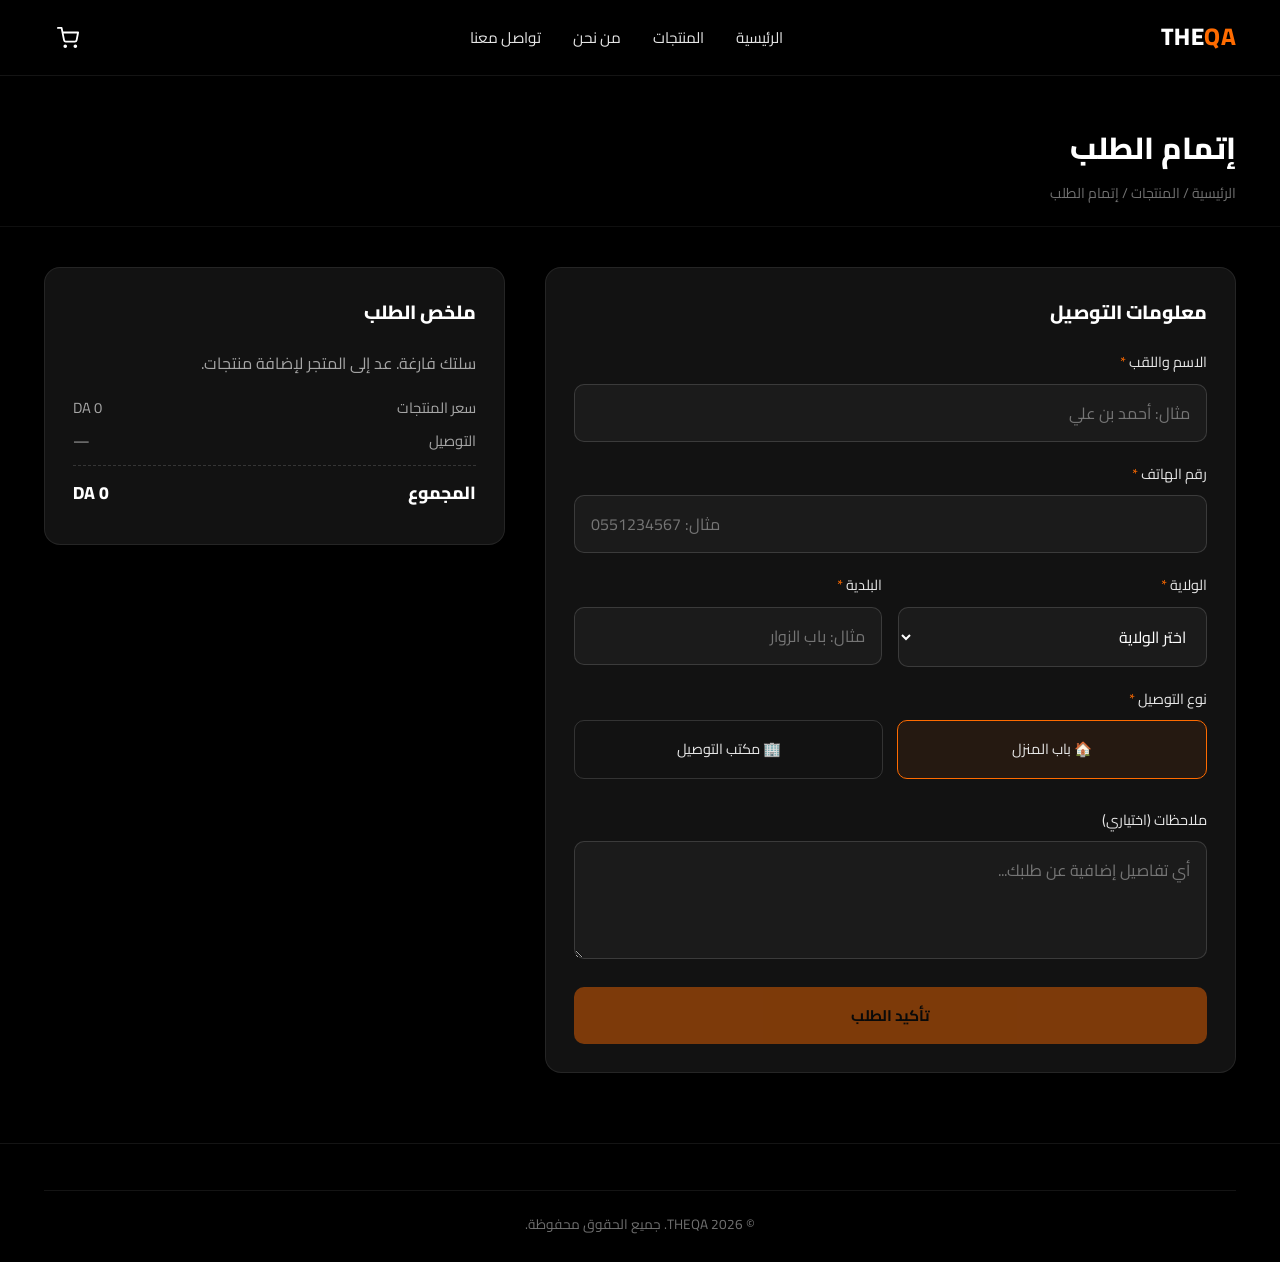
<file: checkout.html>
<!DOCTYPE html>
<html lang="ar" dir="rtl">
<head>
  <meta charset="UTF-8">
  <meta name="viewport" content="width=device-width, initial-scale=1.0">
  <title>إتمام الطلب | THEQA</title>
  <meta name="description" content="أكمل بيانات طلبك، اختر ولايتك ونوع التوصيل، وراجع ملخص الطلب قبل التأكيد.">
  <link rel="preconnect" href="https://fonts.googleapis.com">
  <link href="https://fonts.googleapis.com/css2?family=Cairo:wght@400;600;700;800&display=swap" rel="stylesheet">
  <link rel="stylesheet" href="css/style.css">

  <!-- Meta Pixel Code — استبدل META_PIXEL_ID برقم بيكسل فيسبوك الخاص بك -->
  <script>
  !function(f,b,e,v,n,t,s)
  {if(f.fbq)return;n=f.fbq=function(){n.callMethod?
  n.callMethod.apply(n,arguments):n.queue.push(arguments)};
  if(!f._fbq)f._fbq=n;n.push=n;n.loaded=!0;n.version='2.0';
  n.queue=[];t=b.createElement(e);t.async=!0;
  t.src=v;s=b.getElementsByTagName(e)[0];
  s.parentNode.insertBefore(t,s)}(window, document,'script',
  'https://connect.facebook.net/en_US/fbevents.js');
  fbq('init', 'META_PIXEL_ID');
  fbq('track', 'PageView');
  </script>
  <noscript><img height="1" width="1" style="display:none"
  src="https://www.facebook.com/tr?id=META_PIXEL_ID&ev=PageView&noscript=1"
  /></noscript>
  <!-- End Meta Pixel Code -->

  <!-- TikTok Pixel Code — استبدل TIKTOK_PIXEL_ID برقم بيكسل تيك توك الخاص بك -->
  <script>
  !function (w, d, t) {
    w.TiktokAnalyticsObject=t;var ttq=w[t]=w[t]||[];ttq.methods=["page","track","identify","instances","debug","on","off","once","ready","alias","group","enableCookie","disableCookie","holdConsent","revokeConsent","grantConsent"],ttq.setAndDefer=function(t,e){t[e]=function(){t.push([e].concat(Array.prototype.slice.call(arguments,0)))}};for(var i=0;i<ttq.methods.length;i++)ttq.setAndDefer(ttq,ttq.methods[i]);ttq.instance=function(t){for(var e=ttq._i[t]||[],n=0;n<e.length;n++)ttq.setAndDefer(e,e[n]);return e},ttq.load=function(e,n){var i="https://analytics.tiktok.com/i18n/pixel/events.js",o=n&&n.partner;ttq._i=ttq._i||{},ttq._i[e]=[],ttq._i[e]._u=i,ttq._t=ttq._t||{},ttq._t[e]=+new Date,ttq._o=ttq._o||{},ttq._o[e]=n||{};n=document.createElement("script");n.type="text/javascript",n.async=!0,n.src=i+"?sdkid="+e+"&lib="+t;e=document.getElementsByTagName("script")[0];e.parentNode.insertBefore(n,e)};

    ttq.load('TIKTOK_PIXEL_ID');
    ttq.page();
  }(window, document, 'ttq');
  </script>
  <!-- End TikTok Pixel Code -->
</head>
<body>

  <!-- ===== Header ===== -->
  <header class="site-header">
    <div class="container header-inner">
      <a href="index.html" class="logo">THE<span>QA</span></a>

      <nav class="main-nav" aria-label="التنقل الرئيسي">
        <a href="index.html">الرئيسية</a>
        <a href="products.html">المنتجات</a>
        <a href="index.html#about">من نحن</a>
        <a href="index.html#contact">تواصل معنا</a>
      </nav>

      <div class="header-actions">
        <button class="icon-btn" id="cartToggle" aria-label="عرض السلة">
          <svg viewBox="0 0 24 24" fill="none" stroke-width="2" stroke-linecap="round" stroke-linejoin="round"><circle cx="9" cy="21" r="1"></circle><circle cx="20" cy="21" r="1"></circle><path d="M1 1h4l2.68 13.39a2 2 0 0 0 2 1.61h9.72a2 2 0 0 0 2-1.61L23 6H6"></path></svg>
          <span class="cart-count" id="cartCount">0</span>
        </button>
        <button class="hamburger" id="hamburgerBtn" aria-label="فتح القائمة"><span></span></button>
      </div>
    </div>
  </header>

  <nav class="mobile-nav" id="mobileNav" aria-label="التنقل في الهاتف">
    <a href="index.html">الرئيسية</a>
    <a href="products.html">المنتجات</a>
    <a href="index.html#about">من نحن</a>
    <a href="index.html#contact">تواصل معنا</a>
  </nav>

  <main>
    <div class="page-banner">
      <div class="container">
        <h1>إتمام الطلب</h1>
        <p class="breadcrumb"><a href="index.html">الرئيسية</a> / <a href="products.html">المنتجات</a> / إتمام الطلب</p>
      </div>
    </div>

    <section class="section" style="padding-top: 30px;">
      <div class="container">
        <div class="checkout-layout">

          <!-- ===== نموذج بيانات الطلب ===== -->
          <div class="form-card">
            <h2>معلومات التوصيل</h2>
            <form id="checkoutForm" novalidate>

              <div class="form-group">
                <label for="fullName">الاسم واللقب <span class="required">*</span></label>
                <input type="text" id="fullName" name="fullName" autocomplete="name" placeholder="مثال: أحمد بن علي">
                <p class="field-error">يرجى إدخال الاسم الكامل.</p>
              </div>

              <div class="form-group">
                <label for="phone">رقم الهاتف <span class="required">*</span></label>
                <input type="tel" id="phone" name="phone" autocomplete="tel" placeholder="مثال: 0551234567">
                <p class="field-error">يرجى إدخال رقم هاتف جزائري صحيح (يبدأ بـ 05، 06 أو 07).</p>
              </div>

              <div class="form-row">
                <div class="form-group">
                  <label for="wilaya">الولاية <span class="required">*</span></label>
                  <select id="wilaya" name="wilaya"></select>
                  <p class="field-error">يرجى اختيار الولاية.</p>
                </div>
                <div class="form-group">
                  <label for="commune">البلدية <span class="required">*</span></label>
                  <input type="text" id="commune" name="commune" placeholder="مثال: باب الزوار">
                  <p class="field-error">يرجى إدخال البلدية.</p>
                </div>
              </div>

              <div class="form-group">
                <label>نوع التوصيل <span class="required">*</span></label>
                <div class="delivery-options">
                  <label class="delivery-option active">
                    <input type="radio" name="deliveryType" value="home" checked>
                    <span>🏠 باب المنزل</span>
                  </label>
                  <label class="delivery-option">
                    <input type="radio" name="deliveryType" value="office">
                    <span>🏢 مكتب التوصيل</span>
                  </label>
                </div>
              </div>

              <div class="form-group">
                <label for="notes">ملاحظات (اختياري)</label>
                <textarea id="notes" name="notes" rows="3" placeholder="أي تفاصيل إضافية عن طلبك..."></textarea>
              </div>

              <button type="submit" class="btn btn-primary btn-block" id="confirmOrderBtn">تأكيد الطلب</button>
            </form>
          </div>

          <!-- ===== ملخص الطلب ===== -->
          <div class="summary-card">
            <h2>ملخص الطلب</h2>
            <div class="summary-line-items" id="checkoutItems"></div>
            <div class="summary-row">
              <span>سعر المنتجات</span>
              <span id="summarySubtotal">0 DA</span>
            </div>
            <div class="summary-row">
              <span>التوصيل</span>
              <span id="summaryDelivery">—</span>
            </div>
            <div class="summary-row total">
              <span>المجموع</span>
              <span id="summaryTotal">0 DA</span>
            </div>
          </div>

        </div>
      </div>
    </section>
  </main>

  <!-- ===== Footer ===== -->
  <footer class="site-footer">
    <div class="container">
      <div class="footer-bottom">
        &copy; 2026 THEQA. جميع الحقوق محفوظة.
      </div>
    </div>
  </footer>

  <div class="overlay" id="overlay"></div>

  <!-- ===== Cart Drawer (لإظهار العداد والتحكم فقط) ===== -->
  <aside class="cart-drawer" id="cartDrawer" aria-label="سلة التسوق">
    <div class="drawer-head">
      <h3>سلة التسوق</h3>
      <button class="drawer-close" id="drawerClose" aria-label="إغلاق السلة">✕</button>
    </div>
    <div class="cart-items" id="cartItems"></div>
    <div class="drawer-summary">
      <div class="summary-row">
        <span>المجموع الفرعي</span>
        <span id="cartSubtotal">0 DA</span>
      </div>
      <button class="btn btn-primary btn-block" id="goToCheckout" disabled>أنت بالفعل هنا</button>
    </div>
  </aside>

  <!-- ===== Order Confirmation Modal ===== -->
  <div class="modal" id="confirmModal">
    <div class="modal-backdrop"></div>
    <div class="modal-box" style="grid-template-columns: 1fr;">
      <div class="confirm-box">
        <div class="confirm-icon">✓</div>
        <h3>تم استلام طلبك بنجاح 🎉</h3>
        <p>سيتصل بك فريق الدعم قريبًا لتأكيد طلبيتك.</p>
        <p class="order-id" id="confirmOrderId">THEQA-0000-000000</p>
        <div class="confirm-details">
          <div class="summary-line">
            <span>المبلغ الإجمالي</span>
            <span id="confirmTotal">0 DA</span>
          </div>
          <div class="summary-line">
            <span>طريقة التوصيل</span>
            <span id="confirmDeliveryType">باب المنزل</span>
          </div>
        </div>
        <button class="btn btn-primary btn-block" id="backToShop">العودة للتسوق</button>
      </div>
    </div>
  </div>

  <div class="toast-container" id="toastContainer"></div>

  <script src="js/products.js"></script>
  <script src="js/pixels.js"></script>
  <script src="js/cart.js"></script>
  <script src="js/checkout.js"></script>
</body>
</html>
</file>
<file: css/style.css>
/* ==========================================================================
   THEQA — style.css
   نظام تصميم: أسود / أبيض / برتقالي — بسيط، أنيق، سريع.
   ========================================================================== */

:root {
  /* الألوان */
  --color-black: #000000;
  --color-black-soft: #121212;
  --color-black-elevated: #1b1b1b;
  --color-white: #ffffff;
  --color-grey-200: #e6e6e6;
  --color-grey-400: #a6a6a6;
  --color-grey-600: #707070;
  --color-orange: #ff6b00;
  --color-orange-dark: #d95a00;
  --color-danger: #ff4d4f;
  --color-success: #2fbf71;

  /* الطباعة */
  --font-base: "Cairo", "Tahoma", sans-serif;
  --font-display: "Cairo", "Tahoma", sans-serif;

  /* القياسات */
  --radius-sm: 10px;
  --radius-md: 16px;
  --radius-lg: 24px;
  --shadow-soft: 0 10px 30px rgba(0, 0, 0, 0.35);
  --shadow-card: 0 6px 18px rgba(0, 0, 0, 0.28);
  --shadow-lift: 0 14px 34px rgba(0, 0, 0, 0.4);
  --header-height: 76px;
  --container-width: 1240px;
  --transition-fast: 160ms ease;
  --transition-base: 260ms cubic-bezier(0.22, 1, 0.36, 1);
  --tap-min: 48px;
}

/* ---------- إعادة ضبط أساسية ---------- */
*, *::before, *::after { box-sizing: border-box; }

html {
  scroll-behavior: smooth;
}

body {
  margin: 0;
  font-family: var(--font-base);
  background: var(--color-black);
  color: var(--color-white);
  line-height: 1.7;
  -webkit-font-smoothing: antialiased;
}

img { max-width: 100%; display: block; }

a { color: inherit; text-decoration: none; }

button {
  font-family: inherit;
  cursor: pointer;
  border: none;
  background: none;
  color: inherit;
}

input, select, textarea {
  font-family: inherit;
  font-size: 1rem;
}

ul { list-style: none; margin: 0; padding: 0; }

h1, h2, h3, h4, p { margin: 0; }

:focus-visible {
  outline: 2px solid var(--color-orange);
  outline-offset: 3px;
}

.container {
  width: 100%;
  max-width: var(--container-width);
  margin-inline: auto;
  padding-inline: 24px;
}

.visually-hidden {
  position: absolute;
  width: 1px;
  height: 1px;
  overflow: hidden;
  clip: rect(0 0 0 0);
  white-space: nowrap;
}

/* ---------- أزرار ---------- */
.btn {
  display: inline-flex;
  align-items: center;
  justify-content: center;
  gap: 8px;
  min-height: var(--tap-min);
  padding: 14px 28px;
  border-radius: var(--radius-sm);
  font-weight: 700;
  font-size: 0.96rem;
  transition: transform var(--transition-fast), background var(--transition-fast), border-color var(--transition-fast), box-shadow var(--transition-fast);
  white-space: nowrap;
}

.btn:active { transform: scale(0.97); }

.btn-primary {
  background: var(--color-orange);
  color: var(--color-black);
  box-shadow: 0 8px 20px rgba(255, 107, 0, 0.22);
}
.btn-primary:hover { background: var(--color-orange-dark); box-shadow: 0 10px 24px rgba(255, 107, 0, 0.3); }

.btn-outline {
  background: transparent;
  color: var(--color-white);
  border: 1.5px solid rgba(255, 255, 255, 0.35);
}
.btn-outline:hover { border-color: var(--color-orange); color: var(--color-orange); }

.btn-block { width: 100%; }
.btn-sm { min-height: 40px; padding: 9px 16px; font-size: 0.85rem; }

.btn:disabled {
  opacity: 0.45;
  cursor: not-allowed;
  transform: none;
  box-shadow: none;
}

/* ---------- الهيدر ---------- */
.site-header {
  position: sticky;
  top: 0;
  z-index: 100;
  height: var(--header-height);
  display: flex;
  align-items: center;
  background: rgba(0, 0, 0, 0.86);
  backdrop-filter: blur(10px);
  border-bottom: 1px solid rgba(255, 255, 255, 0.08);
}

.header-inner {
  display: flex;
  align-items: center;
  justify-content: space-between;
  width: 100%;
  gap: 20px;
}

.logo {
  font-size: 1.5rem;
  font-weight: 800;
  letter-spacing: 0.5px;
}
.logo span { color: var(--color-orange); }

.main-nav {
  display: flex;
  gap: 32px;
}

.main-nav a {
  font-size: 0.95rem;
  color: var(--color-grey-200);
  position: relative;
  padding-block: 6px;
  transition: color var(--transition-fast);
}
.main-nav a:hover,
.main-nav a.active { color: var(--color-white); }
.main-nav a::after {
  content: "";
  position: absolute;
  right: 0; left: 0; bottom: -2px;
  height: 2px;
  background: var(--color-orange);
  transform: scaleX(0);
  transition: transform var(--transition-base);
}
.main-nav a:hover::after,
.main-nav a.active::after { transform: scaleX(1); }

.header-actions {
  display: flex;
  align-items: center;
  gap: 18px;
}

.icon-btn {
  position: relative;
  width: var(--tap-min);
  height: var(--tap-min);
  display: flex;
  align-items: center;
  justify-content: center;
  border-radius: 50%;
  transition: background var(--transition-fast);
}
.icon-btn:hover { background: rgba(255, 255, 255, 0.08); }
.icon-btn svg { width: 22px; height: 22px; stroke: var(--color-white); }

.cart-count {
  position: absolute;
  top: -2px;
  left: -2px;
  min-width: 19px;
  height: 19px;
  border-radius: 50%;
  background: var(--color-orange);
  color: var(--color-black);
  font-size: 0.7rem;
  font-weight: 800;
  display: flex;
  align-items: center;
  justify-content: center;
  padding-inline: 3px;
}

.hamburger {
  display: none;
  width: var(--tap-min);
  height: var(--tap-min);
  border-radius: 50%;
  align-items: center;
  justify-content: center;
}
.hamburger span,
.hamburger::before,
.hamburger::after {
  content: "";
  display: block;
  width: 20px;
  height: 2px;
  background: var(--color-white);
  transition: transform var(--transition-fast), opacity var(--transition-fast);
}
.hamburger { flex-direction: column; gap: 5px; }
.hamburger.is-active span { opacity: 0; }
.hamburger.is-active::before { transform: translateY(7px) rotate(45deg); }
.hamburger.is-active::after { transform: translateY(-7px) rotate(-45deg); }

.mobile-nav {
  display: none;
  position: fixed;
  inset: var(--header-height) 0 0 0;
  background: var(--color-black);
  z-index: 90;
  padding: 24px;
  transform: translateY(-8px);
  opacity: 0;
  pointer-events: none;
  transition: opacity var(--transition-base), transform var(--transition-base);
}
.mobile-nav.is-open {
  opacity: 1;
  transform: translateY(0);
  pointer-events: auto;
}
.mobile-nav a {
  display: block;
  padding: 16px 4px;
  font-size: 1.15rem;
  border-bottom: 1px solid rgba(255, 255, 255, 0.08);
}

/* ---------- Hero ---------- */
.hero {
  padding-block: 80px 60px;
  overflow: hidden;
}
.hero-inner {
  display: grid;
  grid-template-columns: 1.1fr 0.9fr;
  align-items: center;
  gap: 48px;
}
.hero-eyebrow {
  color: var(--color-orange);
  font-weight: 700;
  font-size: 0.95rem;
  margin-bottom: 14px;
  display: block;
}
.hero h1 {
  font-size: clamp(2.2rem, 4.5vw, 3.4rem);
  font-weight: 800;
  line-height: 1.2;
  margin-bottom: 20px;
}
.hero p {
  color: var(--color-grey-400);
  font-size: 1.1rem;
  max-width: 480px;
  margin-bottom: 32px;
}
.hero-actions { display: flex; gap: 14px; flex-wrap: wrap; }

.hero-visual {
  position: relative;
  aspect-ratio: 1 / 1;
  border-radius: var(--radius-lg);
  background: linear-gradient(155deg, var(--color-black-elevated), #0a0a0a);
  border: 1px solid rgba(255, 255, 255, 0.08);
  display: flex;
  align-items: center;
  justify-content: center;
  overflow: hidden;
}
.hero-visual::before {
  content: "";
  position: absolute;
  width: 340px;
  height: 340px;
  border-radius: 50%;
  background: radial-gradient(circle, rgba(255, 107, 0, 0.35), transparent 70%);
  filter: blur(10px);
}
.hero-visual span {
  position: relative;
  font-size: 5rem;
  font-weight: 800;
  color: var(--color-white);
  letter-spacing: 2px;
}
.hero-visual span em {
  font-style: normal;
  color: var(--color-orange);
}

/* ---------- عناوين الأقسام ---------- */
.section { padding-block: 70px; }
.section-head {
  display: flex;
  align-items: flex-end;
  justify-content: space-between;
  margin-bottom: 36px;
  gap: 20px;
  flex-wrap: wrap;
}
.section-head h2 {
  font-size: clamp(1.6rem, 3vw, 2.1rem);
  font-weight: 800;
}
.section-head p {
  color: var(--color-grey-400);
  margin-top: 6px;
}

/* ---------- شريط الأدوات (بحث / فلاتر / ترتيب) ---------- */
.toolbar {
  display: flex;
  flex-wrap: wrap;
  gap: 16px;
  align-items: center;
  justify-content: space-between;
  margin-bottom: 30px;
}

.search-box {
  position: relative;
  flex: 1 1 260px;
  max-width: 380px;
}
.search-box input {
  width: 100%;
  min-height: var(--tap-min);
  padding: 13px 46px 13px 16px;
  background: var(--color-black-soft);
  border: 1px solid rgba(255, 255, 255, 0.12);
  border-radius: var(--radius-sm);
  color: var(--color-white);
}
.search-box input::placeholder { color: var(--color-grey-600); }
.search-box svg {
  position: absolute;
  inset-inline-end: 14px;
  top: 50%;
  transform: translateY(-50%);
  width: 18px;
  height: 18px;
  stroke: var(--color-grey-400);
}

.sort-select {
  min-height: var(--tap-min);
  padding: 13px 16px;
  background: var(--color-black-soft);
  border: 1px solid rgba(255, 255, 255, 0.12);
  border-radius: var(--radius-sm);
  color: var(--color-white);
}

.filter-chips {
  display: flex;
  gap: 10px;
  flex-wrap: wrap;
  margin-bottom: 30px;
}
.filter-chip {
  padding: 11px 20px;
  min-height: 42px;
  display: inline-flex;
  align-items: center;
  border-radius: 999px;
  border: 1px solid rgba(255, 255, 255, 0.15);
  font-size: 0.88rem;
  color: var(--color-grey-200);
  transition: all var(--transition-fast);
}
.filter-chip:hover { border-color: var(--color-orange); }
.filter-chip.active {
  background: var(--color-orange);
  color: var(--color-black);
  border-color: var(--color-orange);
  font-weight: 700;
}

/* ---------- شبكة المنتجات ---------- */
.product-grid {
  display: grid;
  grid-template-columns: repeat(auto-fill, minmax(230px, 1fr));
  gap: 26px;
}

.product-card {
  background: var(--color-black-soft);
  border: 1px solid rgba(255, 255, 255, 0.07);
  border-radius: var(--radius-md);
  overflow: hidden;
  display: flex;
  flex-direction: column;
  transition: transform var(--transition-base), border-color var(--transition-fast), box-shadow var(--transition-base);
}
.product-card:hover {
  transform: translateY(-4px);
  border-color: rgba(255, 107, 0, 0.4);
  box-shadow: var(--shadow-lift);
}

.product-media {
  position: relative;
  aspect-ratio: 1 / 1;
  cursor: pointer;
  background: var(--color-black-elevated);
}
.product-media img {
  width: 100%;
  height: 100%;
  object-fit: cover;
}
.product-badge {
  position: absolute;
  top: 12px;
  inset-inline-start: 12px;
  background: var(--color-orange);
  color: var(--color-black);
  font-size: 0.72rem;
  font-weight: 800;
  padding: 5px 10px;
  border-radius: 999px;
}

.product-body {
  padding: 18px;
  display: flex;
  flex-direction: column;
  gap: 10px;
  flex: 1;
}
.product-name {
  font-size: 1rem;
  font-weight: 700;
  cursor: pointer;
  line-height: 1.45;
}
.product-desc {
  color: var(--color-grey-400);
  font-size: 0.85rem;
  line-height: 1.55;
  overflow: hidden;
  text-overflow: ellipsis;
  display: -webkit-box;
  -webkit-line-clamp: 2;
  -webkit-box-orient: vertical;
}
.product-prices {
  display: flex;
  align-items: baseline;
  gap: 10px;
  margin-top: 4px;
}
.price-current {
  color: var(--color-orange);
  font-weight: 800;
  font-size: 1.05rem;
}
.price-old {
  color: var(--color-grey-600);
  text-decoration: line-through;
  font-size: 0.85rem;
}
.product-actions {
  display: flex;
  gap: 10px;
  margin-top: 12px;
}
.product-actions .btn { flex: 1; min-height: 44px; padding: 10px 12px; font-size: 0.82rem; }

.empty-state {
  grid-column: 1 / -1;
  text-align: center;
  padding: 60px 20px;
  color: var(--color-grey-400);
}
.empty-state h3 { color: var(--color-white); margin-bottom: 8px; }

/* ---------- من نحن ---------- */
.about {
  background: var(--color-black-soft);
}
.about-inner {
  max-width: 720px;
  margin-inline: auto;
  text-align: center;
}
.about h2 { font-size: 1.8rem; font-weight: 800; margin-bottom: 18px; }
.about p { color: var(--color-grey-400); font-size: 1.05rem; }

/* ---------- تواصل معنا ---------- */
.contact-inner {
  display: flex;
  flex-direction: column;
  align-items: center;
  text-align: center;
  gap: 26px;
}
.social-links {
  display: flex;
  gap: 16px;
}
.social-links a {
  width: 52px;
  height: 52px;
  border-radius: 50%;
  border: 1px solid rgba(255, 255, 255, 0.15);
  display: flex;
  align-items: center;
  justify-content: center;
  transition: all var(--transition-fast);
}
.social-links a:hover {
  border-color: var(--color-orange);
  background: rgba(255, 107, 0, 0.1);
}
.social-links svg { width: 22px; height: 22px; stroke: var(--color-white); }

/* ---------- فوتر ---------- */
.site-footer {
  border-top: 1px solid rgba(255, 255, 255, 0.08);
  padding-block: 46px 26px;
}
.footer-grid {
  display: grid;
  grid-template-columns: 1.3fr 1fr 1fr;
  gap: 30px;
  margin-bottom: 30px;
}
.footer-brand p {
  color: var(--color-grey-400);
  margin-top: 10px;
  max-width: 320px;
}
.footer-col h4 {
  font-size: 0.95rem;
  margin-bottom: 14px;
  color: var(--color-grey-200);
}
.footer-col ul { display: flex; flex-direction: column; gap: 10px; }
.footer-col a { color: var(--color-grey-400); font-size: 0.9rem; transition: color var(--transition-fast); }
.footer-col a:hover { color: var(--color-orange); }
.footer-bottom {
  text-align: center;
  padding-top: 22px;
  border-top: 1px solid rgba(255, 255, 255, 0.08);
  color: var(--color-grey-600);
  font-size: 0.85rem;
}

/* ---------- سلة التسوق (Drawer) ---------- */
.overlay {
  position: fixed;
  inset: 0;
  background: rgba(0, 0, 0, 0.6);
  z-index: 150;
  opacity: 0;
  pointer-events: none;
  transition: opacity var(--transition-base);
}
.overlay.is-visible { opacity: 1; pointer-events: auto; }

.cart-drawer {
  position: fixed;
  top: 0;
  inset-inline-end: 0;
  height: 100%;
  width: min(420px, 100%);
  background: var(--color-black-soft);
  border-inline-start: 1px solid rgba(255, 255, 255, 0.08);
  z-index: 151;
  display: flex;
  flex-direction: column;
  transform: translateX(110%);
  transition: transform var(--transition-base);
}
[dir="rtl"] .cart-drawer { transform: translateX(-110%); }
.cart-drawer.is-open { transform: translateX(0); }

.drawer-head {
  display: flex;
  align-items: center;
  justify-content: space-between;
  padding: 20px 22px;
  border-bottom: 1px solid rgba(255, 255, 255, 0.08);
}
.drawer-head h3 { font-size: 1.1rem; font-weight: 800; }
.drawer-close { width: 44px; height: 44px; border-radius: 50%; display: flex; align-items: center; justify-content: center; font-size: 1.1rem; }
.drawer-close:hover { background: rgba(255, 255, 255, 0.08); }

.cart-items {
  flex: 1;
  overflow-y: auto;
  padding: 16px 22px;
  display: flex;
  flex-direction: column;
  gap: 16px;
}

.cart-item {
  display: grid;
  grid-template-columns: 72px 1fr auto;
  gap: 14px;
  align-items: center;
}
.cart-item img {
  width: 72px;
  height: 72px;
  border-radius: var(--radius-sm);
  object-fit: cover;
  background: var(--color-black-elevated);
}
.cart-item-name { font-size: 0.92rem; font-weight: 700; margin-bottom: 5px; line-height: 1.4; }
.cart-item-price { color: var(--color-orange); font-size: 0.85rem; font-weight: 700; }
.qty-control {
  display: flex;
  align-items: center;
  gap: 10px;
  margin-top: 10px;
}
.qty-control button {
  width: 32px;
  height: 32px;
  border-radius: 8px;
  border: 1px solid rgba(255, 255, 255, 0.18);
  display: flex;
  align-items: center;
  justify-content: center;
  font-size: 1.1rem;
}
.qty-control button:hover { border-color: var(--color-orange); color: var(--color-orange); }
.remove-item {
  color: var(--color-grey-600);
  font-size: 0.78rem;
  text-decoration: underline;
  justify-self: end;
}
.remove-item:hover { color: var(--color-danger); }

.drawer-summary {
  padding: 18px 22px 24px;
  border-top: 1px solid rgba(255, 255, 255, 0.08);
}
.summary-row {
  display: flex;
  justify-content: space-between;
  font-size: 0.92rem;
  color: var(--color-grey-400);
  margin-bottom: 8px;
}
.summary-row.total {
  color: var(--color-white);
  font-weight: 800;
  font-size: 1.1rem;
  margin-top: 12px;
  padding-top: 12px;
  border-top: 1px dashed rgba(255, 255, 255, 0.15);
}
.summary-row.total .price-current { font-size: 1.1rem; }

.cart-empty {
  text-align: center;
  padding: 60px 20px;
  color: var(--color-grey-400);
}

/* ---------- Modal تفاصيل المنتج ---------- */
.modal {
  position: fixed;
  inset: 0;
  z-index: 200;
  display: flex;
  align-items: center;
  justify-content: center;
  padding: 20px;
  opacity: 0;
  pointer-events: none;
  transition: opacity var(--transition-base);
}
.modal.is-open { opacity: 1; pointer-events: auto; }
.modal-backdrop { position: absolute; inset: 0; background: rgba(0, 0, 0, 0.72); }
.modal-box {
  position: relative;
  background: var(--color-black-soft);
  border-radius: var(--radius-lg);
  border: 1px solid rgba(255, 255, 255, 0.08);
  max-width: 780px;
  width: 100%;
  max-height: 88vh;
  overflow-y: auto;
  display: grid;
  grid-template-columns: 1fr 1fr;
  transform: translateY(16px) scale(0.98);
  transition: transform var(--transition-base);
}
.modal.is-open .modal-box { transform: translateY(0) scale(1); }
.modal-close {
  position: absolute;
  top: 14px;
  inset-inline-end: 14px;
  width: 44px;
  height: 44px;
  border-radius: 50%;
  background: rgba(0, 0, 0, 0.5);
  display: flex;
  align-items: center;
  justify-content: center;
  font-size: 1.1rem;
  z-index: 2;
}
.modal-media { aspect-ratio: 1/1; background: var(--color-black-elevated); }
.modal-media img { width: 100%; height: 100%; object-fit: cover; }
.modal-info { padding: 30px; display: flex; flex-direction: column; gap: 14px; }
.modal-info h3 { font-size: 1.35rem; font-weight: 800; }
.modal-info .product-desc { -webkit-line-clamp: unset; font-size: 0.95rem; }
.modal-qty { display: flex; align-items: center; gap: 14px; }
.modal-qty .qty-control button { width: 40px; height: 40px; }
.modal-actions { display: flex; gap: 10px; margin-top: auto; }

/* ---------- صفحة Checkout ---------- */
.checkout-layout {
  display: grid;
  grid-template-columns: 1.2fr 0.8fr;
  gap: 40px;
  align-items: start;
}
.form-card, .summary-card {
  background: var(--color-black-soft);
  border: 1px solid rgba(255, 255, 255, 0.08);
  border-radius: var(--radius-md);
  padding: 28px;
}
.form-card h2, .summary-card h2 { font-size: 1.2rem; font-weight: 800; margin-bottom: 22px; }
.form-group { margin-bottom: 20px; }
.form-group label {
  display: block;
  font-size: 0.9rem;
  color: var(--color-grey-200);
  margin-bottom: 9px;
}
.form-group .required { color: var(--color-orange); }
.form-group input,
.form-group select,
.form-group textarea {
  width: 100%;
  min-height: var(--tap-min);
  padding: 13px 16px;
  background: var(--color-black-elevated);
  border: 1px solid rgba(255, 255, 255, 0.14);
  border-radius: var(--radius-sm);
  color: var(--color-white);
  transition: border-color var(--transition-fast);
}
.form-group input:focus,
.form-group select:focus,
.form-group textarea:focus {
  border-color: var(--color-orange);
}
.form-group.has-error input,
.form-group.has-error select {
  border-color: var(--color-danger);
}
.field-error {
  color: var(--color-danger);
  font-size: 0.8rem;
  margin-top: 6px;
  display: none;
}
.form-group.has-error .field-error { display: block; }

.form-row { display: grid; grid-template-columns: 1fr 1fr; gap: 16px; }

.delivery-options { display: flex; gap: 14px; margin-bottom: 4px; }
.delivery-option {
  flex: 1;
  min-height: var(--tap-min);
  display: flex;
  align-items: center;
  justify-content: center;
  border: 1.5px solid rgba(255, 255, 255, 0.14);
  border-radius: var(--radius-sm);
  padding: 16px;
  cursor: pointer;
  text-align: center;
  font-size: 0.95rem;
  transition: all var(--transition-fast);
}
.delivery-option.active { border-color: var(--color-orange); background: rgba(255, 107, 0, 0.08); }
.delivery-option input { display: none; }

.summary-line-items { display: flex; flex-direction: column; gap: 12px; margin-bottom: 18px; }
.summary-line {
  display: flex;
  justify-content: space-between;
  font-size: 0.9rem;
  color: var(--color-grey-200);
}
.summary-line span:last-child { color: var(--color-white); font-weight: 700; }

/* ---------- Modal تأكيد الطلب ---------- */
.confirm-icon {
  width: 64px;
  height: 64px;
  border-radius: 50%;
  background: rgba(47, 191, 113, 0.15);
  color: var(--color-success);
  display: flex;
  align-items: center;
  justify-content: center;
  margin-inline: auto;
  font-size: 2rem;
}
.confirm-box { text-align: center; padding: 40px 30px; grid-column: 1 / -1; }
.confirm-box h3 { font-size: 1.3rem; margin: 18px 0 6px; }
.confirm-box .order-id { color: var(--color-orange); font-weight: 800; margin: 14px 0; }
.confirm-details {
  background: var(--color-black-elevated);
  border-radius: var(--radius-sm);
  padding: 16px;
  margin: 18px 0;
  text-align: right;
}
.confirm-details .summary-line { margin-bottom: 8px; }

/* ---------- تنبيهات ---------- */
.toast-container {
  position: fixed;
  bottom: 24px;
  inset-inline-end: 24px;
  z-index: 300;
  display: flex;
  flex-direction: column;
  gap: 10px;
}
.toast {
  background: var(--color-white);
  color: var(--color-black);
  padding: 13px 20px;
  border-radius: var(--radius-sm);
  font-size: 0.88rem;
  font-weight: 700;
  box-shadow: var(--shadow-soft);
  border-inline-start: 4px solid var(--color-orange);
  animation: toast-in var(--transition-base);
}
.toast.error { border-inline-start-color: var(--color-danger); }
@keyframes toast-in {
  from { opacity: 0; transform: translateY(10px); }
  to { opacity: 1; transform: translateY(0); }
}

/* ---------- صفحة رأس (بانر صفحات داخلية) ---------- */
.page-banner {
  padding-block: 46px 20px;
  border-bottom: 1px solid rgba(255, 255, 255, 0.06);
  margin-bottom: 10px;
}
.page-banner h1 { font-size: 1.9rem; font-weight: 800; }
.breadcrumb { color: var(--color-grey-600); font-size: 0.88rem; margin-top: 8px; }
.breadcrumb a:hover { color: var(--color-orange); }

/* ---------- استجابة للشاشات الصغيرة ---------- */
@media (max-width: 960px) {
  .hero-inner { grid-template-columns: 1fr; }
  .hero-visual { order: -1; max-width: 320px; margin-inline: auto; }
  .checkout-layout { grid-template-columns: 1fr; }
  .footer-grid { grid-template-columns: 1fr 1fr; }
}

@media (max-width: 760px) {
  .main-nav { display: none; }
  .hamburger { display: flex; }
  .mobile-nav { display: block; }
  .modal-box { grid-template-columns: 1fr; }
  .modal-media { aspect-ratio: 4/3; }
  .footer-grid { grid-template-columns: 1fr; }
  .form-row { grid-template-columns: 1fr; }
  .section { padding-block: 46px; }
  .hero { padding-block: 50px 40px; }
}

@media (max-width: 480px) {
  .container { padding-inline: 16px; }
  .cart-drawer { width: 100%; }
  .delivery-options { flex-direction: column; }
  .product-actions { flex-direction: column; }
  .toast-container { inset-inline: 12px; align-items: stretch; }
}

@media (prefers-reduced-motion: reduce) {
  *, *::before, *::after {
    animation-duration: 0.01ms !important;
    transition-duration: 0.01ms !important;
  }
}
</file>
